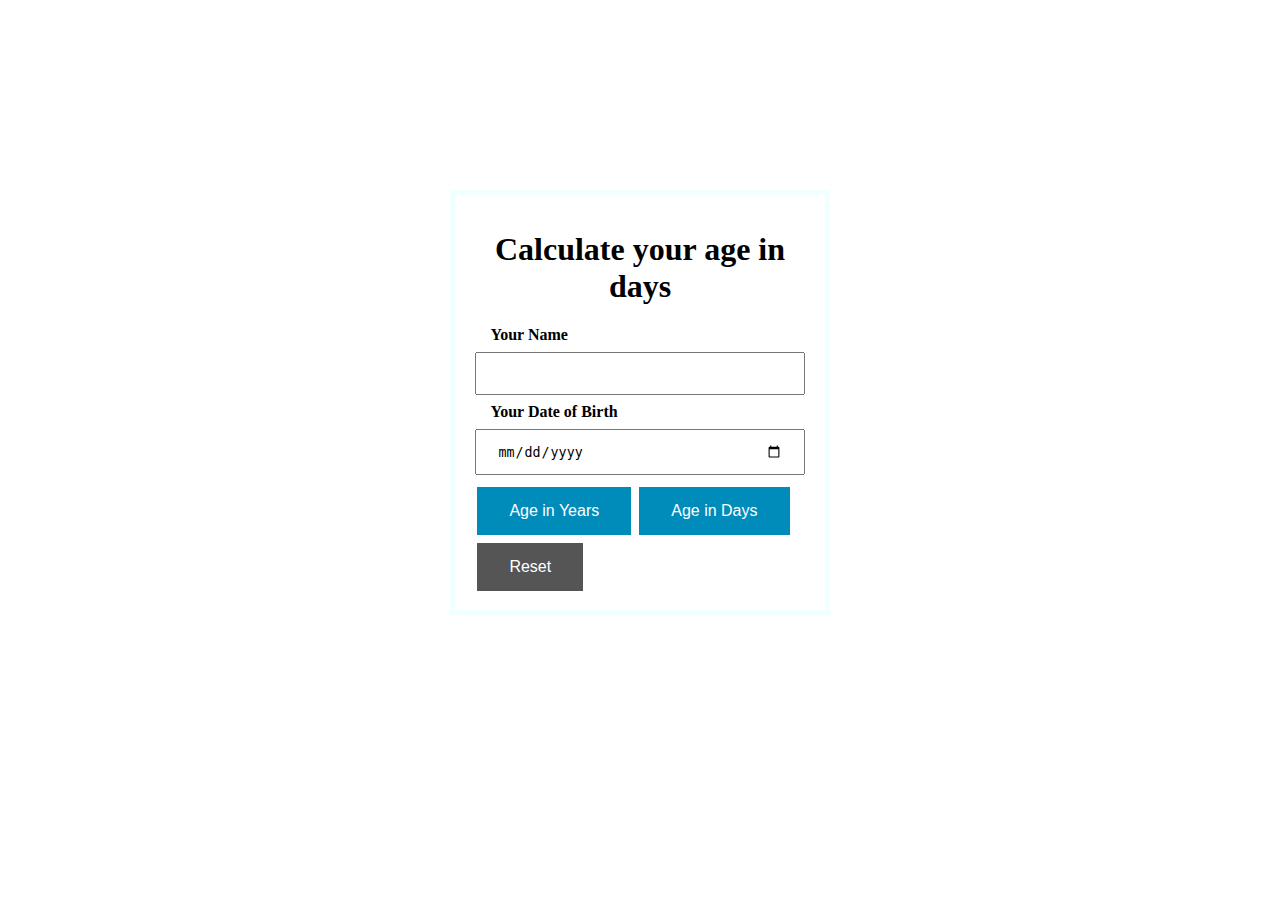
<file: age-calculator/index.html>
<html>
    <head>
        <title>Age Calculator</title>
        <link rel="stylesheet" href="style.css">
    </head>

    <body>
        <div class="container">
            <h1>Calculate your age in days </h1>
            <div class="name">
                <label for="name">Your Name</label>
                <input type="text" id="name">
            </div>
            <div class="dob">
                <label for="dob">Your Date of Birth</label>
                <input type="date" id="userdob">
            </div>

            <div class="button-group">
                <button id="age" class="button">Age in Years</button>
                <button id="ageinDays" class="button">Age in Days</button>
                <button id="reset" class="button btn1">Reset</button>
            </div>
            <br/>
            <div id="result"></div>
        </div>
        <script src="index.js"></script>
    </body>
</html>
</file>
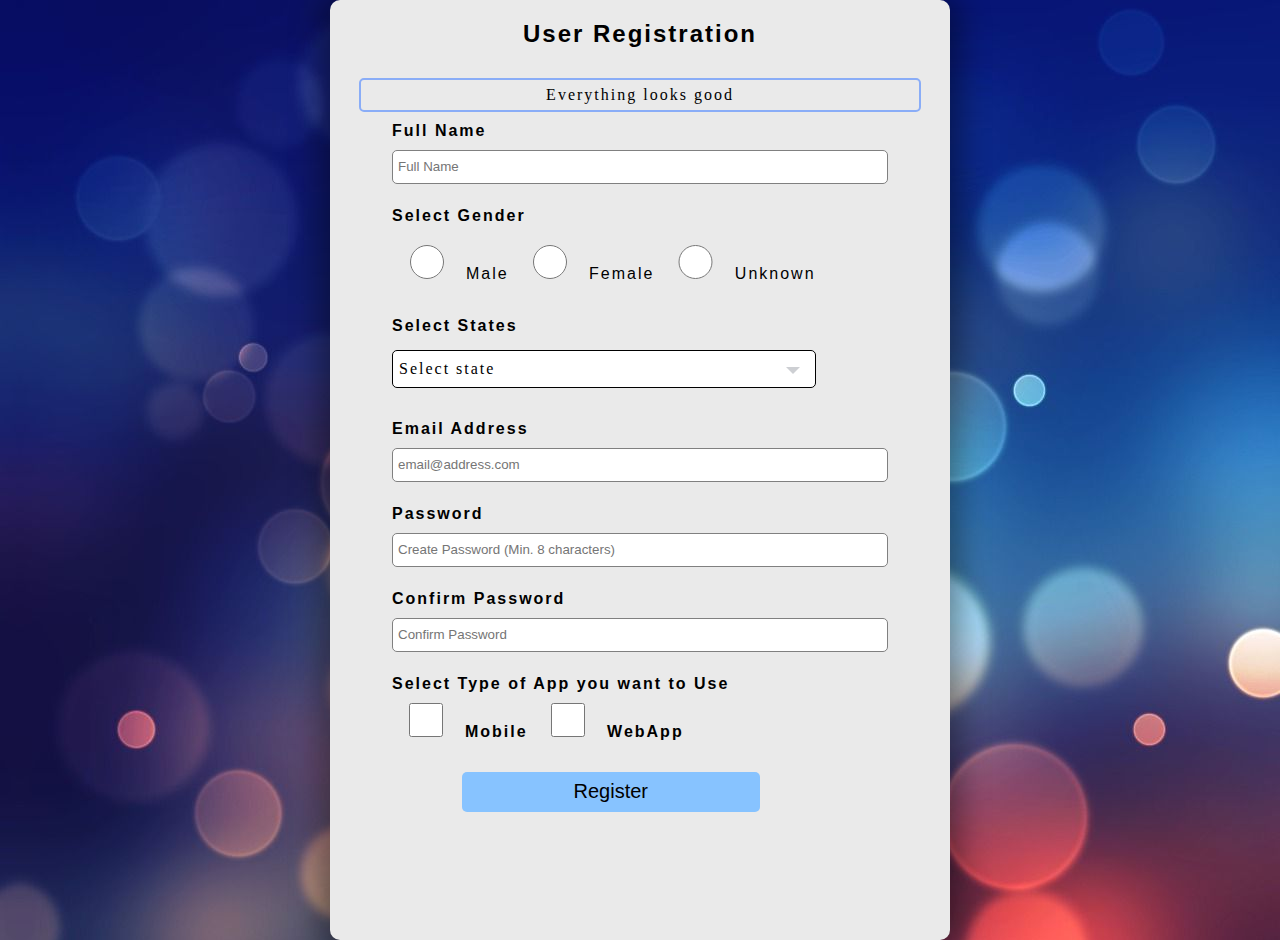
<file: custom-form-registration/index.html>
<!DOCTYPE html>
<html>

<head>
    <title>Form Validation</title>
    <meta name="viewport" content="width=device-width, initial-scale=1" />
    <link rel="stylesheet" href="styles.css" />
</head>

<body>
    <div class="container">
        <h2>User Registration</h2>
        <div class="message-validator">
            <p id="message">Everything looks good</p>
        </div>
        <form id='register' novalidate>
             <!-- User Name -->
            <div class="form-group">
                <label for="name">Full Name</label>
                <input type="text" id="name" name="name" placeholder="Full Name" required minlength="3" maxlength="100">
            </div>
             <!-- User Gender -->
            <div class="form-group" id="radio">
                <label for="gender">Select Gender</label> <br/>
                <input type="radio" class="radio" id="male" name="gender" value="male" required> Male
                <input type="radio" class="radio" id="female" name="gender" value="female"> Female
                <input type="radio" class="radio" id="unknown" name="gender" value="unknown"> Unknown
            </div>
             <!-- User State -->
            <div class="form-group" id="states">
                <label>Select States</label>
            </div>
            <br/>
             <!-- User Email -->
            <div class="form-group">
                <label for="email">Email Address</label>
                <input type="email" id="email" name="email" placeholder="email@address.com" required
                pattern="[^@]+@[^\.]+\..+">
            </div>
             <!-- Password -->
            <div class="form-group">
                <label for="password1">Password</label>
                <input type="password" id="password1" placeholder="Create Password (Min. 8 characters)" required
                    pattern="^(?=.*\d)(?=.*[a-z])(?=.*[A-Z])(?=.*[a-zA-Z]).{8,}$"
                    title="Please include at least 1 uppercase character, 1 lowercase character, and 1 number.">
            </div>
            <!-- Confirm Password -->
            <div class="form-group">
                <label for="password2">Confirm Password</label>
                <input type="password" id="password2" placeholder="Confirm Password" required
                    pattern="^(?=.*\d)(?=.*[a-z])(?=.*[A-Z])(?=.*[a-zA-Z]).{8,}$" name="password">
            </div>
             <!-- User's preferred app type -->
            <div class="form-group" id="checkbox" >
                <label for="gender">Select Type of App you want to Use</label> <br/>
                <input class="checkbox" type="checkbox" name="checkbox" id="mobile" value="yes mobile" required/>
                <label for="mobile">Mobile</label>
                <input class="checkbox" type="checkbox" name="checkbox" id="webapp" value="yes webapp"/>
                <label for="webapp">WebApp</label>
                </div>
            <!-- Submit button where we listen for event to validate our form -->
            <button type="submit">Register</button>
        </form>
    </div>
    <script src="script.js"></script>
</body>

</html>
</file>
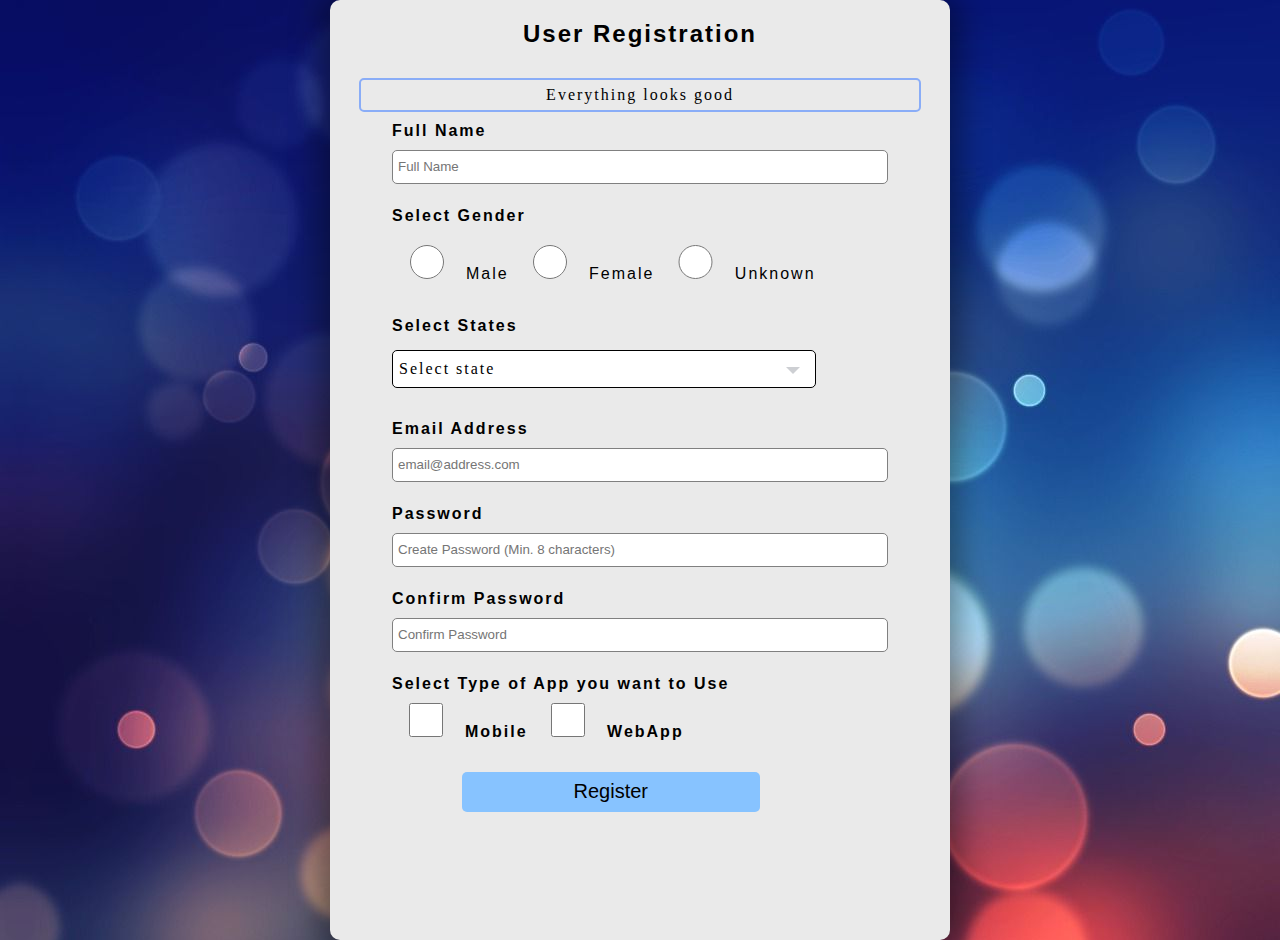
<file: custom-form-registration/formvalidation.html>
<!DOCTYPE html>
<html>

<head>
    <title>Form Validation</title>
    <meta name="viewport" content="width=device-width, initial-scale=1" />
    <link rel="stylesheet" href="styles.css" />
</head>

<body>
    <div class="container">
        <h2>User Registration</h2>
        <div class="message-validator">
            <p id="message">Everything looks good</p>
        </div>
        <form id='register' novalidate>
             <!-- User Name -->
            <div class="form-group">
                <label for="name">Full Name</label>
                <input type="text" id="name" name="name" placeholder="Full Name" required minlength="3" maxlength="100">
            </div>
             <!-- User Gender -->
            <div class="form-group" id="radio">
                <label for="gender">Select Gender</label> <br/>
                <input type="radio" class="radio" id="male" name="gender" value="male" required> Male
                <input type="radio" class="radio" id="female" name="gender" value="female"> Female
                <input type="radio" class="radio" id="unknown" name="gender" value="unknown"> Unknown
            </div>
             <!-- User State -->
            <div class="form-group" id="states">
                <label>Select States</label>
            </div>
            <br/>
             <!-- User Email -->
            <div class="form-group">
                <label for="email">Email Address</label>
                <input type="email" id="email" name="email" placeholder="email@address.com" required
                pattern="[^@]+@[^\.]+\..+">
            </div>
             <!-- Password -->
            <div class="form-group">
                <label for="password1">Password</label>
                <input type="password" id="password1" placeholder="Create Password (Min. 8 characters)" required
                    pattern="^(?=.*\d)(?=.*[a-z])(?=.*[A-Z])(?=.*[a-zA-Z]).{8,}$"
                    title="Please include at least 1 uppercase character, 1 lowercase character, and 1 number.">
            </div>
            <!-- Confirm Password -->
            <div class="form-group">
                <label for="password2">Confirm Password</label>
                <input type="password" id="password2" placeholder="Confirm Password" required
                    pattern="^(?=.*\d)(?=.*[a-z])(?=.*[A-Z])(?=.*[a-zA-Z]).{8,}$" name="password">
            </div>
             <!-- User's preferred app type -->
            <div class="form-group" id="checkbox" >
                <label for="gender">Select Type of App you want to Use</label> <br/>
                <input class="checkbox" type="checkbox" name="checkbox" id="mobile" value="yes mobile" required/>
                <label for="mobile">Mobile</label>
                <input class="checkbox" type="checkbox" name="checkbox" id="webapp" value="yes webapp"/>
                <label for="webapp">WebApp</label>
                </div>
            <!-- Submit button where we listen for event to validate our form -->
            <button type="submit">Register</button>
        </form>
    </div>
    <script src="formvalidation.js"></script>
</body>

</html>
</file>
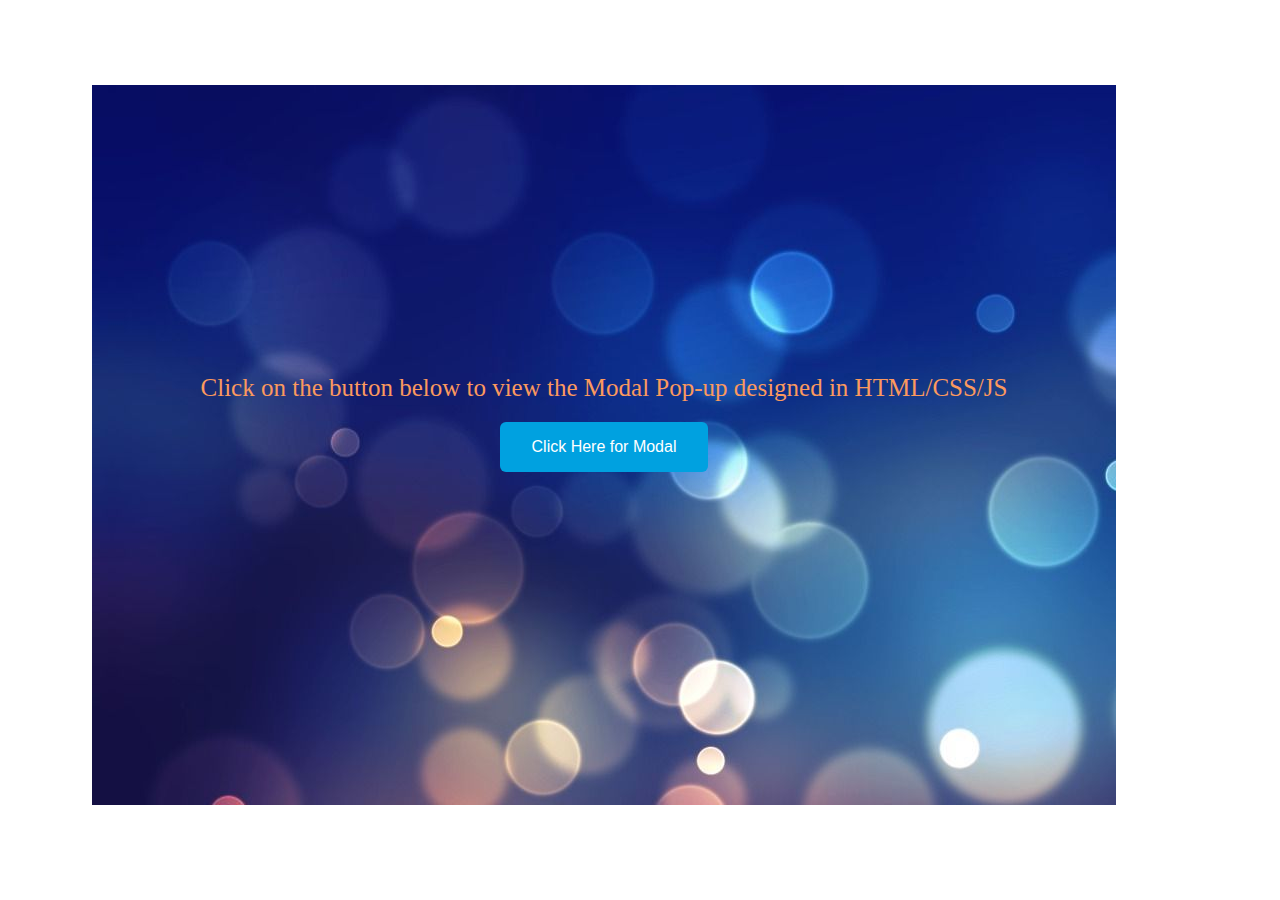
<file: modal-popup/modal.html>
<!DOCTYPE html>
<html lang="en">
    <head>
        <meta charset="utf-8">
        <title>Modal Pop-up using HTML/CSS and Vanilla JS</title>
        <link rel="stylesheet" href="styles.css">
    </head>
    <body>
        <div class="container">
            <div class="body-section">
                <div class="body-text">Click on the button below to view the Modal Pop-up designed in HTML/CSS/JS</div>
                <button id="modal-button" class="button main">Click Here for Modal</button>
            </div>

            <div class="modal-popup">
                <div class="modal-content">
                    <h2>Welcome to the Model, Click on the buttons to convert the below section to the respective button's color</h2>
                    <div class="modal-text">Hello this is modal text and the color selected is: <span class="selected-color"></span> </div>
                    <div class="button-group">
                        <button id="orange" class="button orange">Orange</button>
                        <button id="black" class="button black">Black</button>
                        <button id="blue" class="button blue">Blue</button>
                        <button id="green" class="button green">Green</button>
                    </div>
                    <span class="X">&times;</span>
                </div>
            </div>
        </div>

        <script src="modal.js"></script>
    </body>
</html>
</file>
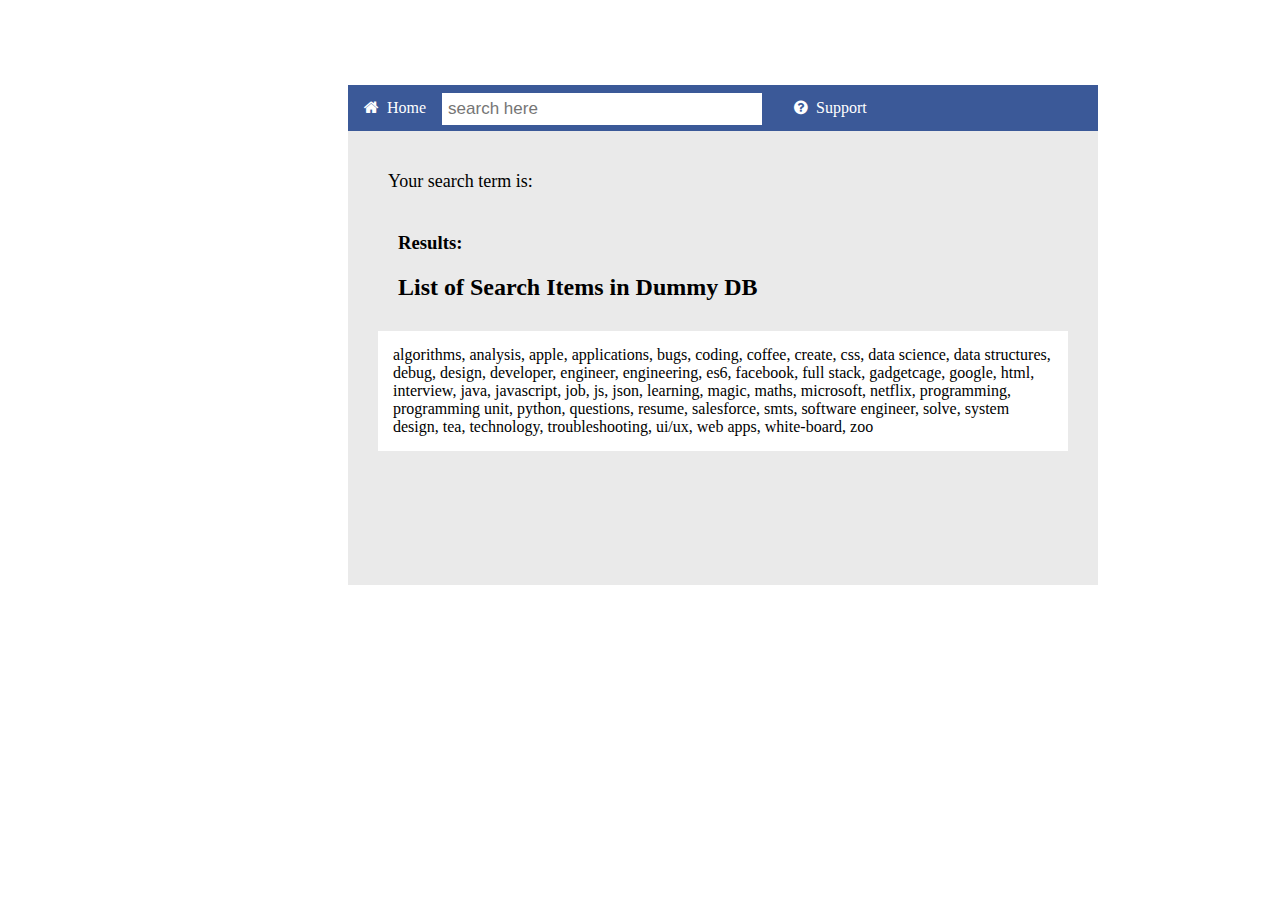
<file: search-debounce/search.html>
<!DOCTYPE html>
<html lang="en">
<head>
    <meta charset="UTF-8">
    <title>Debouncing</title>
    <meta name="viewport" content="width=device-width">
    <link rel="stylesheet" href="https://cdnjs.cloudflare.com/ajax/libs/font-awesome/4.7.0/css/font-awesome.min.css">
    <link href="styles.css" rel="stylesheet">
</head>
<body>
    <div class="container">
        <div class="navbar">
            <div class="main-menu">
                <ul class="main-menu-items">
                    <li class="main-menu-item"><a class="home" href="#"><i class="fa fa-home"></i>&nbsp; Home</a></li>
                    <li class="main-menu-item"><input type="search" class="search" id="search-text" placeholder="search here" /></li>
                    <li class="main-menu-item"><a class="support" href="#"><i class="fa fa-question-circle"></i>&nbsp; Support</a></li>
                </ul>
                <div class="sub-menu">
                    <div class="sub-menu-top">
                        <h3 class="heading">Top Categories</h3>
                        <ul class="sub-menu-top-items">
                        </ul>
                    </div>
                </div>
            </div>
        </div>  
    
        <p id="search-term">Your search term is: </p>
        <h3 class="results"> Results: </h3>
        <ul id="matches"></ul>
    
        <h2 class="results">List of Search Items in Dummy DB</h2>
        <div id="searchdb">
        </div>
    </div>
    <script src="search.js"></script>
</body>
</html>
</file>
<file: age-calculator/style.css>
.container {
    margin: 15% 35%;
    border: 5px solid azure;
    padding: 15px 20px;
    overflow:hidden;
}

h1 {
    text-align: center;
}

label {
    color: black;
    font-weight: bold;
    padding: 10px 15px;
    margin-bottom: 20px
}

input {
  width: 100%;
  padding: 12px 20px;
  margin: 8px 0;
  box-sizing: border-box;
}

.button-group {
    float:right;
}

.button {
  background-color:  #008CBA; 
  border: none;
  color: white;
  padding: 15px 32px;
  text-align: center;
  text-decoration: none;
  display: inline-block;
  font-size: 16px;
  margin: 4px 2px;
  cursor: pointer;
}

.btn1 {
    background-color: #555555;
}

#result {
    border-radius: 10px;
    background-color: azure;
    margin-top: 50px;
    padding: 15px;
    width: 90%;
    height: 25px;
}
</file>
<file: custom-form-registration/styles.css>
@import url("https://fonts.googleapis.com/css?family=Sen&display=swap");

html {
  box-sizing: border-box;
}

body {
  margin: 0;
  min-height: 100vh;
  font-family: sans-serif;
  letter-spacing: 2px;
  display: flex;
  align-items: center;
  justify-content: center;
  background-color: #c9ced3;
  background-image: url('bubbles.jpg');
}


.container {
  width: 620px;
  height: 940px;
  background: #eaeaea;
  display: flex;
  flex-direction: column;
  align-items: center;
  border-radius: 10px;
  box-shadow: 0 5px 30px 10px rgba(0, 0, 0, 0.4);
}

form {
  width: 80%
}

.form-group {
  height: 70px;
  margin-bottom: 15px;
}

/* :root {
    --colorPrimaryDark: #0b132b;
    --colorPrimaryLight: #494f61;
    --colorPlaceholder: #9b9fa8;
    --colorBackground: #eeeff0;
    --colorBorder: #cdcfd3;
    --colorAccent: #003bde;
    --gutter: 0 16px;
    --border: 1.5px solid var(--colorBorder);
    --radius: 3px;
  } */

label {
  bottom: 3px;
  font-weight: 700;
}

#states {
  margin-top: 40px;
}

input {
  width: 100%;
  height: 34px;
  padding: 5px;
  border: 1px solid gray;
  border-radius: 5px;
  outline: none;
  box-sizing: border-box;
  margin-top: 10px;
}

input.touched:valid {
  border: 1px solid cyan;
}

input.touched:invalid {
  border: 1px solid orangered;
}

.radio {
  width: 12%;
  margin-top: 20px;
}

.checkbox {
  width: 12%;
}

p {
  font-family: "Lato";
  font-size: 16px;
  margin: 6px;
  color: black;
}

#state {
  margin: 10px;
  float: left;
  display: flex;
  justify-content: center;
  align-items: flex-start;
  height: 75px;
  width: 30%;
  background-color: var(--colorBackground);
}


button {
  cursor: pointer;
  margin: 12px 70px;
  font-size: 20px;
  border: none;
  border-radius: 5px;
  align-items: flex-start;
  height: 40px;
  width: 60%;
  background-color: #87c3ff;
}

button:hover {
  filter: brightness(200%);
  background: rgb(255, 220, 220);
}

/* Input styling */

.state-input {
  display: flex;
  flex-direction: column;
  justify-content: center;
  border: 1px solid black;
  border-radius: 5px;
  height: 36px;
  width: 85%;
  margin-top: 15px;
  padding: var(--gutter);
  background-color: white;
}

.state-input__active {
  border-color: var(--colorAccent);
  border-bottom-left-radius: 0px !important;
  border-bottom-right-radius: 0px !important;
}

.state-input__placeholder {
  display: flex;
  flex-direction: row;
  justify-content: space-between;
  align-items: center;
}

.state-input:hover {
  cursor: pointer;
}

.state-placeholder {
  color: var(--colorPlaceholder);
}

.input__selected {
  color: var(--colorPrimaryDark);
}

/* Dropdown styling */

.state-structure {
  position: absolute;
  display: flex;
  flex-direction: column;
  justify-content: flex-start;
  height: 200px;
  width: 300px;
  overflow: scroll;
  background-color: white;
  box-shadow: 0 5px 10px 0 rgba(0, 0, 0, 0.1);
  padding: 10px 0;
}

.state-structure>div {
  display: flex;
  flex-direction: row;
  align-items: center;
  padding: 2px 25px;
}

.state-structure>div:hover {
  background-color: var(--colorAccent);
  color: white;
  cursor: pointer;
}

.state-structure>div>h5 {
  font-weight: 600;
  margin-right: 4px;
}

.state-structure>div>p {
  font-weight: 400;
  font-size: 13px;
  color: var(--colorPlaceholder);
}

.hide {
  display: none;
}

.message-validator {
  border: 2px solid #8aadf7;
  border-radius: 5px;
  width: 90%;
  margin: 10px;
  justify-content: center;
  display: flex;
}

#message {
  color: black;
}
</file>
<file: modal-popup/styles.css>
.container {
    width: 80%;
    height: 80%;
    background: #eaeaea;
    position: absolute;
    top: 15%;
    left: 15%;
    right: 15%;
    margin-top: -50px;
    margin-left: -100px;
    background-image: url('bubbles.jpg');
}

.body-section {
    height: 75vh;
    display: flex;
    justify-content: center;
    flex-direction: column;
    align-items: center;
}

.body-text {
    color: #fb995e;
    font-size: 25px;
    padding-bottom: 20px;
}

.button {
    color: #fff;
    border: 0;
    border-radius: 6px;
    cursor: pointer;
    padding: 1em 2em;
}

.main {
    padding: 1em 2em;
    background: #00a1e0;
    font-size: 16px;
}

.modal-popup {
    position: fixed;
    top: 50%;
    left: 50%;
    height: 100%;
    width: 100%;
    z-index: 1;
    display: none;
}

.modal-content {
    background-color: #eaeaea;
    width: 60%;
    height: 30%;
    border-radius: 4px;
    padding: 15px;
    position: relative;
    transform: translate(-50%, -50%);
    animation-name: modalpopup;
    animation-duration: 0.5s;
    z-index: 2;
}

/* Main trick for modal animation */
 @keyframes modalpopup {
    0% {
        opacity: 0;
    }
    100% {
        opacity: 1;
    }
}

.modal-text {
    margin: 20px;
    padding: 20px
}

.button-group {
    float: left;
    margin-top: 25px;
    margin-left: 75px;
}

.orange {
    background: #fd8904;
    font-size: 12px;
}

.blue {
    background:  #04cbfd;
    font-size: 12px;
}

.black {
    background: #000000;
    font-size: 12px;
}

.green {
    background:  #9cdd2d;
    font-size: 12px;
}


.X {
    position: absolute;
    cursor: pointer;
    top: 2px;
    right: 10px;
    font-size: 30px;
}
</file>
<file: search-debounce/styles.css>
.container {
    width: 750px;
    height: 500px;
    background: #eaeaea;
    position: absolute;
    top: 15%;
    left: 35%;
    margin-top: -50px;
    margin-left: -100px;
}

#search-term {
    font-size: large;
    margin: 40px;
    border: 1px #3b5998;
}

.results {
    margin-left: 50px;
}

#matches {
    margin-left: 50px;
    text-decoration: none;
    border-width: 100px;
    border: 1px gainsboro;
}

.main-menu-items {
    list-style-type: none;
    margin: 0;
    padding: 0;
    overflow: hidden;
    background-color: #3b5998;
} 

.main-menu-item {
    float: left;
}

#searchdb {
    margin: 30px;
    padding: 15px;
    background-color: #ffffff;
}

.main-menu-item a {
    display: block;
    color: white;
    text-align: center;
    padding: 14px 16px;
    text-decoration: none;
}

.search {
    width: 320px;
    padding: 6px;
    margin-top: 8px;
    margin-right: 16px;
    background: white;
    font-size: 17px;
    border: none;
    cursor: pointer;
}

.sub-menu {
    display: none;
    position: absolute;
    background-color: #f9f9f9;
    margin-left:75px;
    padding-left: 40px;
    padding-right: 40px;
    min-width: 500px;
    box-shadow: 0px 8px 16px 0px rgba(0,0,0,0.2);
    z-index: 1;
}

.sub-menu .sub-menu-top {
    padding-left: 10px;
    float: left;
}

.sub-menu .sub-menu-additional {
    padding-right: 40px;
    float: right;
}

.heading {
    padding-left: 25px;
    text-decoration: underline;
}

.sub-menu-top .sub-menu-top-items .sub-menu-item {
    color: black;
    padding: 6px 9px;
    text-decoration: none;
    display: block;
    text-align: left;
}

.sub-menu-additional .sub-menu-add-items .sub-menu-item {
    color: black;
    padding: 6px 9px;
    display: block;
    text-align: left;
}

.sub-menu-item a {
    text-decoration: none;
}

.active {
    background-color: #234180;
}

.main-menu-item .support {
    float: right;
}
</file>
